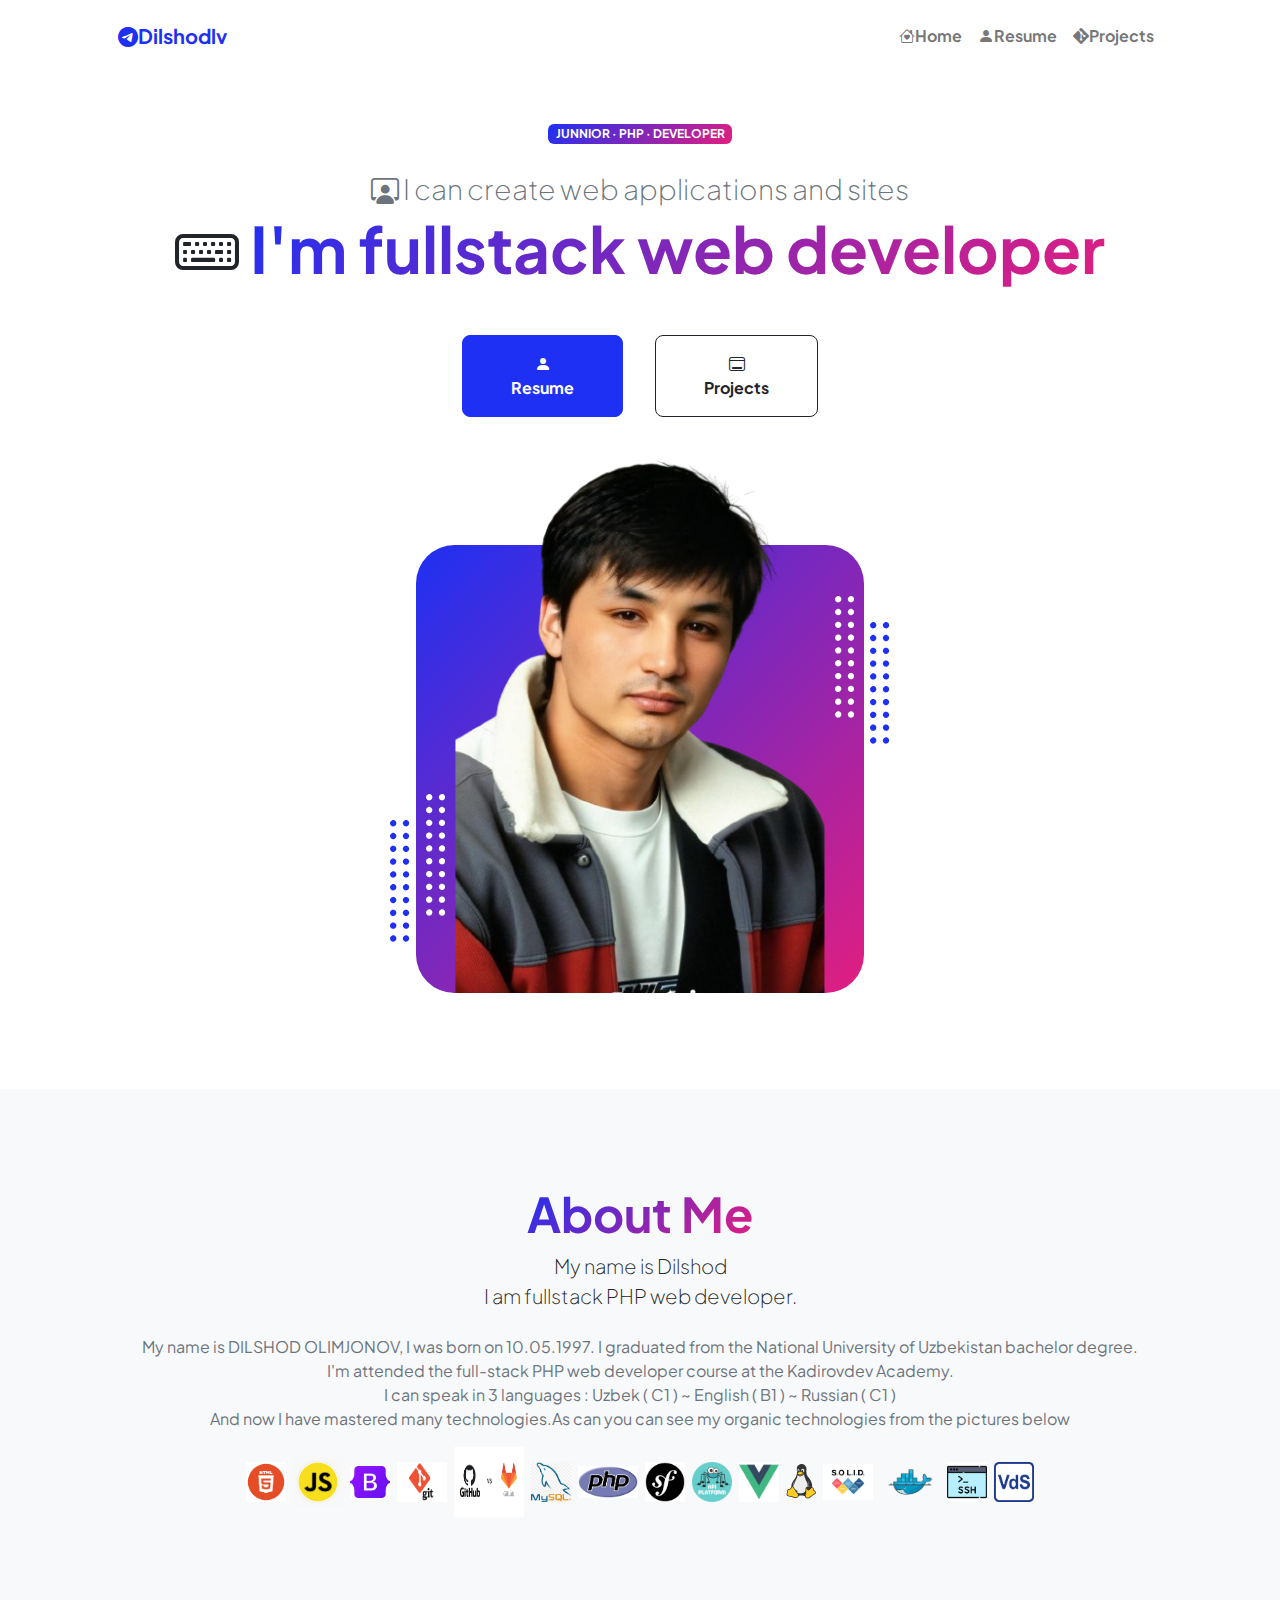
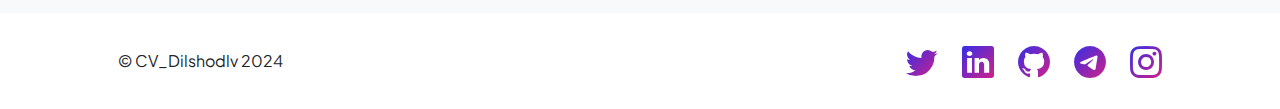
<file: index.html>
<!DOCTYPE html>
<html lang="en">
<head>
    <meta charset="utf-8"/>
    <meta name="viewport" content="width=device-width, initial-scale=1, shrink-to-fit=no"/>
    <meta name="description" content=""/>
    <meta name="author" content=""/>
    <title>CV_Dilshodlv.uz</title>
    <!-- Favicon-->
    <link rel="icon" type="image/png" href="assets/my_icon.png"/>
    <!-- Custom Google font-->
    <link rel="preconnect" href="https://fonts.googleapis.com"/>
    <link rel="preconnect" href="https://fonts.gstatic.com" crossorigin/>
    <link href="https://fonts.googleapis.com/css2?family=Plus+Jakarta+Sans:wght@100;200;300;400;500;600;700;800;900&amp;display=swap"
          rel="stylesheet"/>
    <!-- Bootstrap icons-->
    <link href="https://cdn.jsdelivr.net/npm/bootstrap-icons@1.8.1/font/bootstrap-icons.css" rel="stylesheet"/>
    <!-- Core theme CSS (includes Bootstrap)-->
    <link href="css/styles.css" rel="stylesheet"/>
</head>
<body class="d-flex flex-column h-100">
<main class="flex-shrink-0">
    <!-- Navigation-->
    <nav class="navbar navbar-expand-lg navbar-light bg-white py-3">
        <div class="container px-5">
            <a class="navbar-brand" href="https://t.me/+998995199715"><span class="fw-bolder text-primary bi-telegram">Dilshodlv</span></a>
            <button class="navbar-toggler" type="button" data-bs-toggle="collapse"
                    data-bs-target="#navbarSupportedContent" aria-controls="navbarSupportedContent"
                    aria-expanded="false" aria-label="Toggle navigation"><span class="navbar-toggler-icon"></span>
            </button>
            <div class="collapse navbar-collapse" id="navbarSupportedContent">
                <ul class="navbar-nav ms-auto mb-2 mb-lg-0 large fw-bolder">
                    <li class="nav-item"><a class="nav-link bi-house-heart" href="index.html">Home</a></li>
                    <li class="nav-item"><a class="nav-link bi-person-fill" href="resume.html">Resume</a></li>
                    <li class="nav-item"><a class="nav-link bi-git" href="projects.html">Projects</a></li>
                    <!--                            <li class="nav-item"><a class="nav-link" href="contact.html">Contact</a></li>-->
                </ul>
            </div>
        </div>
    </nav>
    <!-- Header-->
    <header class="py-5">
        <div class="container px-5 pb-5">
            <div class="row gx-5 align-items-center">
                <div class="col-xxl-5">
                    <!-- Header text content-->
                    <div class="text-center text-xxl-start ">
                        <div class="badge bg-gradient-primary-to-secondary text-white mb-4">
                            <div class="text-uppercase "> Junnior &middot; php &middot; developer</div>
                        </div>
                        <div class="fs-3 fw-light text-muted bi-person-workspace "> I can create web applications and
                            sites
                        </div>
                        <h1 class="display-3 fw-bolder mb-5 bi-keyboard"><span class="text-gradient d-inline ">  I'm fullstack web developer</span>
                        </h1>
                        <div class="d-grid gap-3 d-sm-flex justify-content-sm-center justify-content-xxl-start mb-3">
                            <a class="btn btn-primary btn-lg px-5 py-3 me-sm-3 fs-6 fw-bolder" href="resume.html">
                                <div class="bi-person-fill"></div>
                                Resume</a>
                            <a class="btn btn-outline-dark btn-lg px-5 py-3 fs-6 fw-bolder" href="projects.html">
                                <div class="bi-window-desktop"></div>
                                Projects</a>
                        </div>
                    </div>
                </div>
                <div class="col-xxl-7">
                    <!-- Header profile picture-->
                    <div class="d-flex justify-content-center mt-5 mt-xxl-0">
                        <div class="profile bg-gradient-primary-to-secondary">
                            <!-- TIP: For best results, use a photo with a transparent background like the demo example below-->
                            <!-- Watch a tutorial on how to do this on YouTube (link)-->
                            <img class="profile-img" src="assets/img_1.png" alt="..."/>
                            <div class="dots-1">
                                <!-- SVG Dots-->
                                <svg version="1.1" xmlns="http://www.w3.org/2000/svg"
                                     x="0px" y="0px"
                                     viewBox="0 0 191.6 1215.4" style="enable-background: new 0 0 191.6 1215.4"
                                     xml:space="preserve">
                                            <g transform="translate(0.000000,1280.000000) scale(0.100000,-0.100000)">
                                                <path d="M227.7,12788.6c-105-35-200-141-222-248c-43-206,163-412,369-369c155,32,275,190,260,339c-11,105-90,213-190,262        C383.7,12801.6,289.7,12808.6,227.7,12788.6z"></path>
                                                <path d="M1507.7,12788.6c-151-50-253-216-222-362c25-119,136-230,254-255c194-41,395,142,375,339c-11,105-90,213-190,262        C1663.7,12801.6,1569.7,12808.6,1507.7,12788.6z"></path>
                                                <path d="M227.7,11508.6c-105-35-200-141-222-248c-43-206,163-412,369-369c155,32,275,190,260,339c-11,105-90,213-190,262        C383.7,11521.6,289.7,11528.6,227.7,11508.6z"></path>
                                                <path d="M1507.7,11508.6c-151-50-253-216-222-362c25-119,136-230,254-255c194-41,395,142,375,339c-11,105-90,213-190,262        C1663.7,11521.6,1569.7,11528.6,1507.7,11508.6z"></path>
                                                <path d="M227.7,10228.6c-105-35-200-141-222-248c-43-206,163-412,369-369c155,32,275,190,260,339c-11,105-90,213-190,262        C383.7,10241.6,289.7,10248.6,227.7,10228.6z"></path>
                                                <path d="M1507.7,10228.6c-105-35-200-141-222-248c-43-206,163-412,369-369c155,32,275,190,260,339c-11,105-90,213-190,262        C1663.7,10241.6,1569.7,10248.6,1507.7,10228.6z"></path>
                                                <path d="M227.7,8948.6c-105-35-200-141-222-248c-43-206,163-412,369-369c155,32,275,190,260,339c-11,105-90,213-190,262        C383.7,8961.6,289.7,8968.6,227.7,8948.6z"></path>
                                                <path d="M1507.7,8948.6c-105-35-200-141-222-248c-43-206,163-412,369-369c155,32,275,190,260,339c-11,105-90,213-190,262        C1663.7,8961.6,1569.7,8968.6,1507.7,8948.6z"></path>
                                                <path d="M227.7,7668.6c-105-35-200-141-222-248c-43-206,163-412,369-369c155,32,275,190,260,339c-11,105-90,213-190,262        C383.7,7681.6,289.7,7688.6,227.7,7668.6z"></path>
                                                <path d="M1507.7,7668.6c-105-35-200-141-222-248c-43-206,163-412,369-369c155,32,275,190,260,339c-11,105-90,213-190,262        C1663.7,7681.6,1569.7,7688.6,1507.7,7668.6z"></path>
                                                <path d="M227.7,6388.6c-105-35-200-141-222-248c-43-206,163-412,369-369c155,32,275,190,260,339c-11,105-90,213-190,262        C383.7,6401.6,289.7,6408.6,227.7,6388.6z"></path>
                                                <path d="M1507.7,6388.6c-105-35-200-141-222-248c-43-206,163-412,369-369c155,32,275,190,260,339c-11,105-90,213-190,262        C1663.7,6401.6,1569.7,6408.6,1507.7,6388.6z"></path>
                                                <path d="M227.7,5108.6c-105-35-200-141-222-248c-43-206,163-412,369-369c155,32,275,190,260,339c-11,105-90,213-190,262        C383.7,5121.6,289.7,5128.6,227.7,5108.6z"></path>
                                                <path d="M1507.7,5108.6c-105-35-200-141-222-248c-43-206,163-412,369-369c155,32,275,190,260,339c-11,105-90,213-190,262        C1663.7,5121.6,1569.7,5128.6,1507.7,5108.6z"></path>
                                                <path d="M227.7,3828.6c-105-35-200-141-222-248c-43-206,163-412,369-369c155,32,275,190,260,339c-11,105-90,213-190,262        C383.7,3841.6,289.7,3848.6,227.7,3828.6z"></path>
                                                <path d="M1507.7,3828.6c-105-35-200-141-222-248c-43-206,163-412,369-369c155,32,275,190,260,339c-11,105-90,213-190,262        C1663.7,3841.6,1569.7,3848.6,1507.7,3828.6z"></path>
                                                <path d="M227.7,2548.6c-105-35-200-141-222-248c-43-206,163-412,369-369c155,32,275,190,260,339c-11,105-90,213-190,262        C383.7,2561.6,289.7,2568.6,227.7,2548.6z"></path>
                                                <path d="M1507.7,2548.6c-105-35-200-141-222-248c-43-206,163-412,369-369c155,32,275,190,260,339c-11,105-90,213-190,262        C1663.7,2561.6,1569.7,2568.6,1507.7,2548.6z"></path>
                                                <path d="M227.7,1268.6c-105-35-200-141-222-248c-43-206,163-412,369-369c155,32,275,190,260,339c-11,105-90,213-190,262        C383.7,1281.6,289.7,1288.6,227.7,1268.6z"></path>
                                                <path d="M1507.7,1268.6c-105-35-200-141-222-248c-43-206,163-412,369-369c155,32,275,190,260,339c-11,105-90,213-190,262        C1663.7,1281.6,1569.7,1288.6,1507.7,1268.6z"></path>
                                            </g>
                                        </svg>
                                <!-- END of SVG dots-->
                            </div>
                            <div class="dots-2">
                                <!-- SVG Dots-->
                                <svg version="1.1" xmlns="http://www.w3.org/2000/svg"
                                     x="0px" y="0px"
                                     viewBox="0 0 191.6 1215.4" style="enable-background: new 0 0 191.6 1215.4"
                                     xml:space="preserve">
                                            <g transform="translate(0.000000,1280.000000) scale(0.100000,-0.100000)">
                                                <path d="M227.7,12788.6c-105-35-200-141-222-248c-43-206,163-412,369-369c155,32,275,190,260,339c-11,105-90,213-190,262        C383.7,12801.6,289.7,12808.6,227.7,12788.6z"></path>
                                                <path d="M1507.7,12788.6c-151-50-253-216-222-362c25-119,136-230,254-255c194-41,395,142,375,339c-11,105-90,213-190,262        C1663.7,12801.6,1569.7,12808.6,1507.7,12788.6z"></path>
                                                <path d="M227.7,11508.6c-105-35-200-141-222-248c-43-206,163-412,369-369c155,32,275,190,260,339c-11,105-90,213-190,262        C383.7,11521.6,289.7,11528.6,227.7,11508.6z"></path>
                                                <path d="M1507.7,11508.6c-151-50-253-216-222-362c25-119,136-230,254-255c194-41,395,142,375,339c-11,105-90,213-190,262        C1663.7,11521.6,1569.7,11528.6,1507.7,11508.6z"></path>
                                                <path d="M227.7,10228.6c-105-35-200-141-222-248c-43-206,163-412,369-369c155,32,275,190,260,339c-11,105-90,213-190,262        C383.7,10241.6,289.7,10248.6,227.7,10228.6z"></path>
                                                <path d="M1507.7,10228.6c-105-35-200-141-222-248c-43-206,163-412,369-369c155,32,275,190,260,339c-11,105-90,213-190,262        C1663.7,10241.6,1569.7,10248.6,1507.7,10228.6z"></path>
                                                <path d="M227.7,8948.6c-105-35-200-141-222-248c-43-206,163-412,369-369c155,32,275,190,260,339c-11,105-90,213-190,262        C383.7,8961.6,289.7,8968.6,227.7,8948.6z"></path>
                                                <path d="M1507.7,8948.6c-105-35-200-141-222-248c-43-206,163-412,369-369c155,32,275,190,260,339c-11,105-90,213-190,262        C1663.7,8961.6,1569.7,8968.6,1507.7,8948.6z"></path>
                                                <path d="M227.7,7668.6c-105-35-200-141-222-248c-43-206,163-412,369-369c155,32,275,190,260,339c-11,105-90,213-190,262        C383.7,7681.6,289.7,7688.6,227.7,7668.6z"></path>
                                                <path d="M1507.7,7668.6c-105-35-200-141-222-248c-43-206,163-412,369-369c155,32,275,190,260,339c-11,105-90,213-190,262        C1663.7,7681.6,1569.7,7688.6,1507.7,7668.6z"></path>
                                                <path d="M227.7,6388.6c-105-35-200-141-222-248c-43-206,163-412,369-369c155,32,275,190,260,339c-11,105-90,213-190,262        C383.7,6401.6,289.7,6408.6,227.7,6388.6z"></path>
                                                <path d="M1507.7,6388.6c-105-35-200-141-222-248c-43-206,163-412,369-369c155,32,275,190,260,339c-11,105-90,213-190,262        C1663.7,6401.6,1569.7,6408.6,1507.7,6388.6z"></path>
                                                <path d="M227.7,5108.6c-105-35-200-141-222-248c-43-206,163-412,369-369c155,32,275,190,260,339c-11,105-90,213-190,262        C383.7,5121.6,289.7,5128.6,227.7,5108.6z"></path>
                                                <path d="M1507.7,5108.6c-105-35-200-141-222-248c-43-206,163-412,369-369c155,32,275,190,260,339c-11,105-90,213-190,262        C1663.7,5121.6,1569.7,5128.6,1507.7,5108.6z"></path>
                                                <path d="M227.7,3828.6c-105-35-200-141-222-248c-43-206,163-412,369-369c155,32,275,190,260,339c-11,105-90,213-190,262        C383.7,3841.6,289.7,3848.6,227.7,3828.6z"></path>
                                                <path d="M1507.7,3828.6c-105-35-200-141-222-248c-43-206,163-412,369-369c155,32,275,190,260,339c-11,105-90,213-190,262        C1663.7,3841.6,1569.7,3848.6,1507.7,3828.6z"></path>
                                                <path d="M227.7,2548.6c-105-35-200-141-222-248c-43-206,163-412,369-369c155,32,275,190,260,339c-11,105-90,213-190,262        C383.7,2561.6,289.7,2568.6,227.7,2548.6z"></path>
                                                <path d="M1507.7,2548.6c-105-35-200-141-222-248c-43-206,163-412,369-369c155,32,275,190,260,339c-11,105-90,213-190,262        C1663.7,2561.6,1569.7,2568.6,1507.7,2548.6z"></path>
                                                <path d="M227.7,1268.6c-105-35-200-141-222-248c-43-206,163-412,369-369c155,32,275,190,260,339c-11,105-90,213-190,262        C383.7,1281.6,289.7,1288.6,227.7,1268.6z"></path>
                                                <path d="M1507.7,1268.6c-105-35-200-141-222-248c-43-206,163-412,369-369c155,32,275,190,260,339c-11,105-90,213-190,262        C1663.7,1281.6,1569.7,1288.6,1507.7,1268.6z"></path>
                                            </g>
                                        </svg>
                                <!-- END of SVG dots-->
                            </div>
                            <div class="dots-3">
                                <!-- SVG Dots-->
                                <svg version="1.1" xmlns="http://www.w3.org/2000/svg"
                                     x="0px" y="0px"
                                     viewBox="0 0 191.6 1215.4" style="enable-background: new 0 0 191.6 1215.4"
                                     xml:space="preserve">
                                            <g transform="translate(0.000000,1280.000000) scale(0.100000,-0.100000)">
                                                <path d="M227.7,12788.6c-105-35-200-141-222-248c-43-206,163-412,369-369c155,32,275,190,260,339c-11,105-90,213-190,262        C383.7,12801.6,289.7,12808.6,227.7,12788.6z"></path>
                                                <path d="M1507.7,12788.6c-151-50-253-216-222-362c25-119,136-230,254-255c194-41,395,142,375,339c-11,105-90,213-190,262        C1663.7,12801.6,1569.7,12808.6,1507.7,12788.6z"></path>
                                                <path d="M227.7,11508.6c-105-35-200-141-222-248c-43-206,163-412,369-369c155,32,275,190,260,339c-11,105-90,213-190,262        C383.7,11521.6,289.7,11528.6,227.7,11508.6z"></path>
                                                <path d="M1507.7,11508.6c-151-50-253-216-222-362c25-119,136-230,254-255c194-41,395,142,375,339c-11,105-90,213-190,262        C1663.7,11521.6,1569.7,11528.6,1507.7,11508.6z"></path>
                                                <path d="M227.7,10228.6c-105-35-200-141-222-248c-43-206,163-412,369-369c155,32,275,190,260,339c-11,105-90,213-190,262        C383.7,10241.6,289.7,10248.6,227.7,10228.6z"></path>
                                                <path d="M1507.7,10228.6c-105-35-200-141-222-248c-43-206,163-412,369-369c155,32,275,190,260,339c-11,105-90,213-190,262        C1663.7,10241.6,1569.7,10248.6,1507.7,10228.6z"></path>
                                                <path d="M227.7,8948.6c-105-35-200-141-222-248c-43-206,163-412,369-369c155,32,275,190,260,339c-11,105-90,213-190,262        C383.7,8961.6,289.7,8968.6,227.7,8948.6z"></path>
                                                <path d="M1507.7,8948.6c-105-35-200-141-222-248c-43-206,163-412,369-369c155,32,275,190,260,339c-11,105-90,213-190,262        C1663.7,8961.6,1569.7,8968.6,1507.7,8948.6z"></path>
                                                <path d="M227.7,7668.6c-105-35-200-141-222-248c-43-206,163-412,369-369c155,32,275,190,260,339c-11,105-90,213-190,262        C383.7,7681.6,289.7,7688.6,227.7,7668.6z"></path>
                                                <path d="M1507.7,7668.6c-105-35-200-141-222-248c-43-206,163-412,369-369c155,32,275,190,260,339c-11,105-90,213-190,262        C1663.7,7681.6,1569.7,7688.6,1507.7,7668.6z"></path>
                                                <path d="M227.7,6388.6c-105-35-200-141-222-248c-43-206,163-412,369-369c155,32,275,190,260,339c-11,105-90,213-190,262        C383.7,6401.6,289.7,6408.6,227.7,6388.6z"></path>
                                                <path d="M1507.7,6388.6c-105-35-200-141-222-248c-43-206,163-412,369-369c155,32,275,190,260,339c-11,105-90,213-190,262        C1663.7,6401.6,1569.7,6408.6,1507.7,6388.6z"></path>
                                                <path d="M227.7,5108.6c-105-35-200-141-222-248c-43-206,163-412,369-369c155,32,275,190,260,339c-11,105-90,213-190,262        C383.7,5121.6,289.7,5128.6,227.7,5108.6z"></path>
                                                <path d="M1507.7,5108.6c-105-35-200-141-222-248c-43-206,163-412,369-369c155,32,275,190,260,339c-11,105-90,213-190,262        C1663.7,5121.6,1569.7,5128.6,1507.7,5108.6z"></path>
                                                <path d="M227.7,3828.6c-105-35-200-141-222-248c-43-206,163-412,369-369c155,32,275,190,260,339c-11,105-90,213-190,262        C383.7,3841.6,289.7,3848.6,227.7,3828.6z"></path>
                                                <path d="M1507.7,3828.6c-105-35-200-141-222-248c-43-206,163-412,369-369c155,32,275,190,260,339c-11,105-90,213-190,262        C1663.7,3841.6,1569.7,3848.6,1507.7,3828.6z"></path>
                                                <path d="M227.7,2548.6c-105-35-200-141-222-248c-43-206,163-412,369-369c155,32,275,190,260,339c-11,105-90,213-190,262        C383.7,2561.6,289.7,2568.6,227.7,2548.6z"></path>
                                                <path d="M1507.7,2548.6c-105-35-200-141-222-248c-43-206,163-412,369-369c155,32,275,190,260,339c-11,105-90,213-190,262        C1663.7,2561.6,1569.7,2568.6,1507.7,2548.6z"></path>
                                                <path d="M227.7,1268.6c-105-35-200-141-222-248c-43-206,163-412,369-369c155,32,275,190,260,339c-11,105-90,213-190,262        C383.7,1281.6,289.7,1288.6,227.7,1268.6z"></path>
                                                <path d="M1507.7,1268.6c-105-35-200-141-222-248c-43-206,163-412,369-369c155,32,275,190,260,339c-11,105-90,213-190,262        C1663.7,1281.6,1569.7,1288.6,1507.7,1268.6z"></path>
                                            </g>
                                        </svg>
                                <!-- END of SVG dots-->
                            </div>
                            <div class="dots-4">
                                <!-- SVG Dots-->
                                <svg version="1.1" xmlns="http://www.w3.org/2000/svg"
                                     x="0px" y="0px"
                                     viewBox="0 0 191.6 1215.4" style="enable-background: new 0 0 191.6 1215.4"
                                     xml:space="preserve">
                                            <g transform="translate(0.000000,1280.000000) scale(0.100000,-0.100000)">
                                                <path d="M227.7,12788.6c-105-35-200-141-222-248c-43-206,163-412,369-369c155,32,275,190,260,339c-11,105-90,213-190,262        C383.7,12801.6,289.7,12808.6,227.7,12788.6z"></path>
                                                <path d="M1507.7,12788.6c-151-50-253-216-222-362c25-119,136-230,254-255c194-41,395,142,375,339c-11,105-90,213-190,262        C1663.7,12801.6,1569.7,12808.6,1507.7,12788.6z"></path>
                                                <path d="M227.7,11508.6c-105-35-200-141-222-248c-43-206,163-412,369-369c155,32,275,190,260,339c-11,105-90,213-190,262        C383.7,11521.6,289.7,11528.6,227.7,11508.6z"></path>
                                                <path d="M1507.7,11508.6c-151-50-253-216-222-362c25-119,136-230,254-255c194-41,395,142,375,339c-11,105-90,213-190,262        C1663.7,11521.6,1569.7,11528.6,1507.7,11508.6z"></path>
                                                <path d="M227.7,10228.6c-105-35-200-141-222-248c-43-206,163-412,369-369c155,32,275,190,260,339c-11,105-90,213-190,262        C383.7,10241.6,289.7,10248.6,227.7,10228.6z"></path>
                                                <path d="M1507.7,10228.6c-105-35-200-141-222-248c-43-206,163-412,369-369c155,32,275,190,260,339c-11,105-90,213-190,262        C1663.7,10241.6,1569.7,10248.6,1507.7,10228.6z"></path>
                                                <path d="M227.7,8948.6c-105-35-200-141-222-248c-43-206,163-412,369-369c155,32,275,190,260,339c-11,105-90,213-190,262        C383.7,8961.6,289.7,8968.6,227.7,8948.6z"></path>
                                                <path d="M1507.7,8948.6c-105-35-200-141-222-248c-43-206,163-412,369-369c155,32,275,190,260,339c-11,105-90,213-190,262        C1663.7,8961.6,1569.7,8968.6,1507.7,8948.6z"></path>
                                                <path d="M227.7,7668.6c-105-35-200-141-222-248c-43-206,163-412,369-369c155,32,275,190,260,339c-11,105-90,213-190,262        C383.7,7681.6,289.7,7688.6,227.7,7668.6z"></path>
                                                <path d="M1507.7,7668.6c-105-35-200-141-222-248c-43-206,163-412,369-369c155,32,275,190,260,339c-11,105-90,213-190,262        C1663.7,7681.6,1569.7,7688.6,1507.7,7668.6z"></path>
                                                <path d="M227.7,6388.6c-105-35-200-141-222-248c-43-206,163-412,369-369c155,32,275,190,260,339c-11,105-90,213-190,262        C383.7,6401.6,289.7,6408.6,227.7,6388.6z"></path>
                                                <path d="M1507.7,6388.6c-105-35-200-141-222-248c-43-206,163-412,369-369c155,32,275,190,260,339c-11,105-90,213-190,262        C1663.7,6401.6,1569.7,6408.6,1507.7,6388.6z"></path>
                                                <path d="M227.7,5108.6c-105-35-200-141-222-248c-43-206,163-412,369-369c155,32,275,190,260,339c-11,105-90,213-190,262        C383.7,5121.6,289.7,5128.6,227.7,5108.6z"></path>
                                                <path d="M1507.7,5108.6c-105-35-200-141-222-248c-43-206,163-412,369-369c155,32,275,190,260,339c-11,105-90,213-190,262        C1663.7,5121.6,1569.7,5128.6,1507.7,5108.6z"></path>
                                                <path d="M227.7,3828.6c-105-35-200-141-222-248c-43-206,163-412,369-369c155,32,275,190,260,339c-11,105-90,213-190,262        C383.7,3841.6,289.7,3848.6,227.7,3828.6z"></path>
                                                <path d="M1507.7,3828.6c-105-35-200-141-222-248c-43-206,163-412,369-369c155,32,275,190,260,339c-11,105-90,213-190,262        C1663.7,3841.6,1569.7,3848.6,1507.7,3828.6z"></path>
                                                <path d="M227.7,2548.6c-105-35-200-141-222-248c-43-206,163-412,369-369c155,32,275,190,260,339c-11,105-90,213-190,262        C383.7,2561.6,289.7,2568.6,227.7,2548.6z"></path>
                                                <path d="M1507.7,2548.6c-105-35-200-141-222-248c-43-206,163-412,369-369c155,32,275,190,260,339c-11,105-90,213-190,262        C1663.7,2561.6,1569.7,2568.6,1507.7,2548.6z"></path>
                                                <path d="M227.7,1268.6c-105-35-200-141-222-248c-43-206,163-412,369-369c155,32,275,190,260,339c-11,105-90,213-190,262        C383.7,1281.6,289.7,1288.6,227.7,1268.6z"></path>
                                                <path d="M1507.7,1268.6c-105-35-200-141-222-248c-43-206,163-412,369-369c155,32,275,190,260,339c-11,105-90,213-190,262        C1663.7,1281.6,1569.7,1288.6,1507.7,1268.6z"></path>
                                            </g>
                                        </svg>
                                <!-- END of SVG dots-->
                            </div>
                        </div>
                    </div>
                </div>
            </div>
        </div>
    </header>
    <!-- About Section-->
    <section class="bg-light py-5">
        <div class="container px-5">
            <div class="row gx-5 justify-content-center">
                <div class="col-xxl-8">
                    <div class="text-center my-5">
                        <h2 class="display-5 fw-bolder"><span class="text-gradient d-inline">About Me</span></h2>
                        <p class="lead fw-light mb-4">My name is Dilshod <br> I am fullstack PHP web developer.</p>
                        <p class="text-muted">
                            My name is DILSHOD OLIMJONOV, I was born on 10.05.1997.
                            I graduated from the National University of Uzbekistan bachelor degree.<br>
                            I'm attended the full-stack PHP web developer course at the Kadirovdev Academy.<br>
                        I can speak in 3 languages :    Uzbek  ( C1 ) ~ English  ( B1 ) ~ Russian ( C1 )<br>
                        And now I have mastered many technologies.As can
                        you can see my organic technologies from the pictures below
                        </p>
                        <div class="col-xxl-7 mb-5 fs-1">
                            <img class="skill-icons " width="40" src="assets/HTML.png"/>
                            <img class="skill-icons " width="50" src="assets/JS.jpeg"/>
                            <img class="skill-icons " width="40" src="assets/Bootstrap.jpeg"/>
                            <img class="skill-icons" width="50" height="40" src="assets/Git.png"/>
                            <img class="skill-icons " width="70" height="70" src="assets/Gitlab.png"/>
                            <img class="skill-icons " width="40" src="assets/MySQL.png"/>
                            <img class="skill-icons " width="60" src="assets/PHP.png"/>
                            <img class="skill-icons " width="40" src="assets/Symfony.png "/>
                            <img class="skill-icons" width="40" src="assets/Api-Platform.png"/>
                            <img class="skill-icons " width="40" src="assets/VueJs.png"/>
                            <img class="skill-icons " width="30" src="assets/Linux%2520OS.png"/>
                            <img class="skill-icons " width="50" src="assets/SOLID.png"/>
                            <img class="skill-icons " width="60" src="assets/Docker.png"/>
                            <img class="skill-icons " width="40" src="assets/SSH.png"/>
                            <img class="skill-icons " width="40" src="assets/VDS.png"/>

                        </div>
                    </div>
                </div>
            </div>
        </div>
    </section>
</main>
<!-- Footer-->
<footer class="bg-white py-4 mt-auto">
    <div class="container px-5">
        <div class="row align-items-center justify-content-between flex-column flex-sm-row">
            <div class="col-auto">
                <div class="align-middle">&copy; CV_Dilshodlv 2024</div>
            </div>
            <div class="col-auto align-middle">
                <div class="d-flex justify-content-center fs-2 gap-4  ">
                    <a class="text-gradient" href="https://x.com/dilshodlv97"><i class=" bi bi-twitter "></i></a>
                    <a class="text-gradient" href="https://www.linkedin.com/in/dilshod-olimov-754a5b301"><i
                            class="bi bi-linkedin"></i></a>
                    <a class="text-gradient" href="https://gitlab.com/dilshodlv"><i class="bi-github"></i></a>
                    <a class="text-gradient" href="https://t.me/+998995199715"><i class="bi-telegram"></i></a>
                    <a class="text-gradient" href="https://www.instagram.com/dilshodlv/"><i
                            class="bi-instagram"></i></a>
                </div>
            </div>
        </div>
    </div>
</footer>
<!-- Bootstrap core JS-->
<script src="https://cdn.jsdelivr.net/npm/bootstrap@5.2.3/dist/js/bootstrap.bundle.min.js"></script>
<!-- Core theme JS-->
<script src="js/scripts.js"></script>
</body>
</html>
</file>
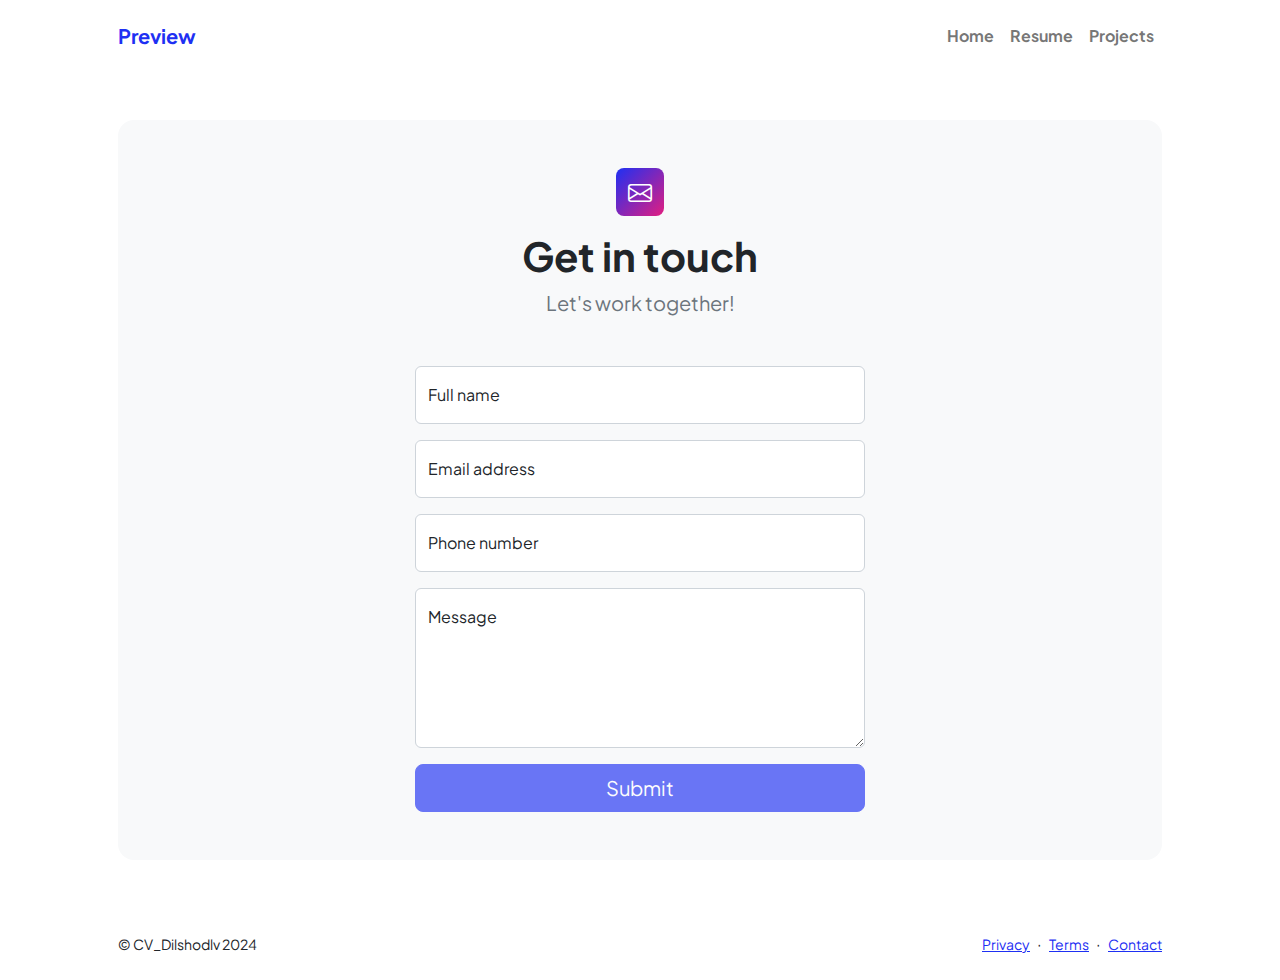
<file: contact.html>
<!DOCTYPE html>
<html lang="en">
    <head>
        <meta charset="utf-8" />
        <meta name="viewport" content="width=device-width, initial-scale=1, shrink-to-fit=no" />
        <meta name="description" content />
        <meta name="author" content />
        <title>Modern Business - Start Bootstrap Template</title>
        <!-- Favicon-->
        <link rel="icon" type="image/x-icon" href="assets/favicon.ico" />
        <!-- Custom Google font-->
        <link rel="preconnect" href="https://fonts.googleapis.com" />
        <link rel="preconnect" href="https://fonts.gstatic.com" crossorigin />
        <link href="https://fonts.googleapis.com/css2?family=Plus+Jakarta+Sans:wght@100;200;300;400;500;600;700;800;900&amp;display=swap" rel="stylesheet" />
        <!-- Bootstrap icons-->
        <link href="https://cdn.jsdelivr.net/npm/bootstrap-icons@1.8.1/font/bootstrap-icons.css" rel="stylesheet" />
        <!-- Core theme CSS (includes Bootstrap)-->
        <link href="css/styles.css" rel="stylesheet" />
    </head>
    <body class="d-flex flex-column">
        <main class="flex-shrink-0">
            <!-- Navigation-->
            <nav class="navbar navbar-expand-lg navbar-light bg-white py-3">
                <div class="container px-5">
                    <a class="navbar-brand" href="index.html"><span class="fw-bolder text-primary">Preview</span></a>
                    <button class="navbar-toggler" type="button" data-bs-toggle="collapse" data-bs-target="#navbarSupportedContent" aria-controls="navbarSupportedContent" aria-expanded="false" aria-label="Toggle navigation"><span class="navbar-toggler-icon"></span></button>
                    <div class="collapse navbar-collapse" id="navbarSupportedContent">
                        <ul class="navbar-nav ms-auto mb-2 mb-lg-0 large fw-bolder">
                            <li class="nav-item"><a class="nav-link" href="index.html">Home</a></li>
                            <li class="nav-item"><a class="nav-link" href="resume.html">Resume</a></li>
                            <li class="nav-item"><a class="nav-link" href="projects.html">Projects</a></li>
<!--                            <li class="nav-item"><a class="nav-link" href="contact.html">Contact</a></li>-->
                        </ul>
                    </div>
                </div>
            </nav>
            <!-- Page content-->
            <section class="py-5">
                <div class="container px-5">
                    <!-- Contact form-->
                    <div class="bg-light rounded-4 py-5 px-4 px-md-5">
                        <div class="text-center mb-5">
                            <div class="feature bg-primary bg-gradient-primary-to-secondary text-white rounded-3 mb-3"><i class="bi bi-envelope"></i></div>
                            <h1 class="fw-bolder">Get in touch</h1>
                            <p class="lead fw-normal text-muted mb-0">Let's work together!</p>
                        </div>
                        <div class="row gx-5 justify-content-center">
                            <div class="col-lg-8 col-xl-6">
                                <!-- * * * * * * * * * * * * * * *-->
                                <!-- * * SB Forms Contact Form * *-->
                                <!-- * * * * * * * * * * * * * * *-->
                                <!-- This form is pre-integrated with SB Forms.-->
                                <!-- To make this form functional, sign up at-->
                                <!-- https://startbootstrap.com/solution/contact-forms-->
                                <!-- to get an API token!-->
                                <form id="contactForm" data-sb-form-api-token="API_TOKEN">
                                    <!-- Name input-->
                                    <div class="form-floating mb-3">
                                        <input class="form-control" id="name" type="text" placeholder="Enter your name..." data-sb-validations="required" />
                                        <label for="name">Full name</label>
                                        <div class="invalid-feedback" data-sb-feedback="name:required">A name is required.</div>
                                    </div>
                                    <!-- Email address input-->
                                    <div class="form-floating mb-3">
                                        <input class="form-control" id="email" type="email" placeholder="name@example.com" data-sb-validations="required,email" />
                                        <label for="email">Email address</label>
                                        <div class="invalid-feedback" data-sb-feedback="email:required">An email is required.</div>
                                        <div class="invalid-feedback" data-sb-feedback="email:email">Email is not valid.</div>
                                    </div>
                                    <!-- Phone number input-->
                                    <div class="form-floating mb-3">
                                        <input class="form-control" id="phone" type="tel" placeholder="(123) 456-7890" data-sb-validations="required" />
                                        <label for="phone">Phone number</label>
                                        <div class="invalid-feedback" data-sb-feedback="phone:required">A phone number is required.</div>
                                    </div>
                                    <!-- Message input-->
                                    <div class="form-floating mb-3">
                                        <textarea class="form-control" id="message" type="text" placeholder="Enter your message here..." style="height: 10rem" data-sb-validations="required"></textarea>
                                        <label for="message">Message</label>
                                        <div class="invalid-feedback" data-sb-feedback="message:required">A message is required.</div>
                                    </div>
                                    <!-- Submit success message-->
                                    <!---->
                                    <!-- This is what your users will see when the form-->
                                    <!-- has successfully submitted-->
                                    <div class="d-none" id="submitSuccessMessage">
                                        <div class="text-center mb-3">
                                            <div class="fw-bolder">Form submission successful!</div>
                                            To activate this form, sign up at
                                            <br />
                                            <a href="https://startbootstrap.com/solution/contact-forms">https://startbootstrap.com/solution/contact-forms</a>
                                        </div>
                                    </div>
                                    <!-- Submit error message-->
                                    <!---->
                                    <!-- This is what your users will see when there is-->
                                    <!-- an error submitting the form-->
                                    <div class="d-none" id="submitErrorMessage"><div class="text-center text-danger mb-3">Error sending message!</div></div>
                                    <!-- Submit Button-->
                                    <div class="d-grid"><button class="btn btn-primary btn-lg disabled" id="submitButton" type="submit">Submit</button></div>
                                </form>
                            </div>
                        </div>
                    </div>
                </div>
            </section>
        </main>
        <!-- Footer-->
        <footer class="bg-white py-4 mt-auto">
            <div class="container px-5">
                <div class="row align-items-center justify-content-between flex-column flex-sm-row">
                    <div class="col-auto"><div class="small m-0">&copy; CV_Dilshodlv 2024</div></div>
                    <div class="col-auto">
                        <a class="small" href="#!">Privacy</a>
                        <span class="mx-1">&middot;</span>
                        <a class="small" href="#!">Terms</a>
                        <span class="mx-1">&middot;</span>
                        <a class="small" href="#!">Contact</a>
                    </div>
                </div>
            </div>
        </footer>
        <!-- Bootstrap core JS-->
        <script src="https://cdn.jsdelivr.net/npm/bootstrap@5.2.3/dist/js/bootstrap.bundle.min.js"></script>
        <!-- Core theme JS-->
        <script src="js/scripts.js"></script>
        <!-- * * * * * * * * * * * * * * * * * * * * * * * * * * * * * * * * * * * * * * * *-->
        <!-- * *                               SB Forms JS                               * *-->
        <!-- * * Activate your form at https://startbootstrap.com/solution/contact-forms * *-->
        <!-- * * * * * * * * * * * * * * * * * * * * * * * * * * * * * * * * * * * * * * * *-->
        <script src="https://cdn.startbootstrap.com/sb-forms-latest.js"></script>
    </body>
</html>
</file>
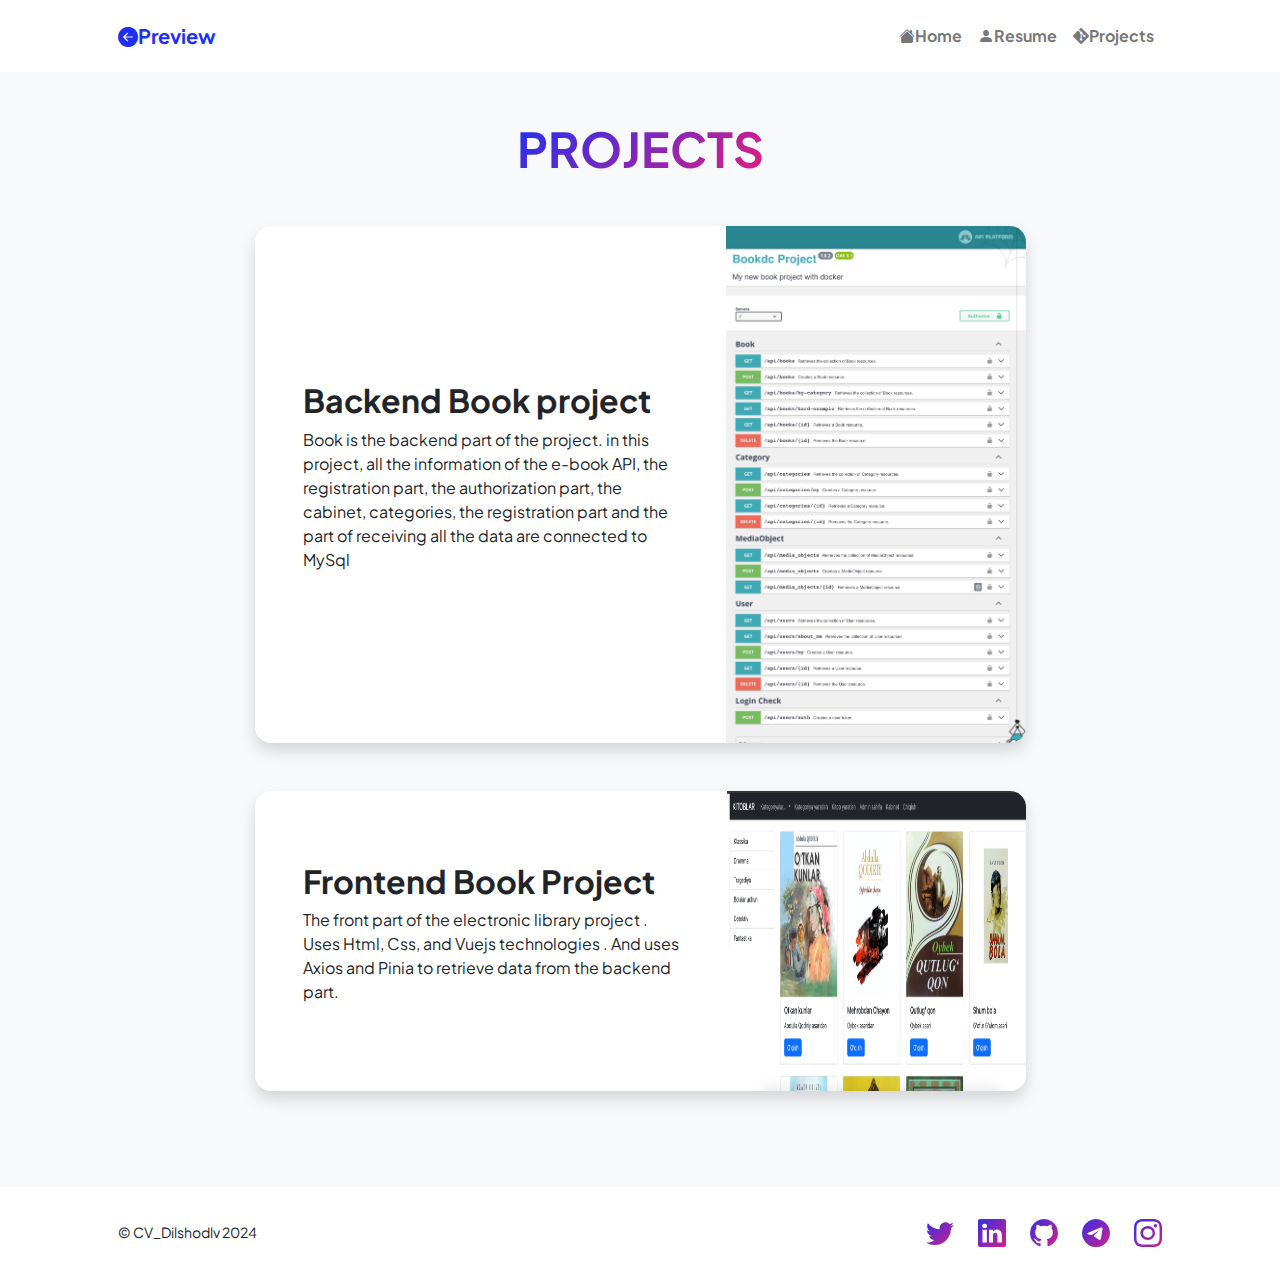
<file: projects.html>
<!DOCTYPE html>
<html lang="en">
<head>
    <meta charset="utf-8"/>
    <meta name="viewport" content="width=device-width, initial-scale=1, shrink-to-fit=no"/>
    <meta name="description" content=""/>
    <meta name="author" content=""/>
    <title>Modern Business - Start Bootstrap Template</title>
    <!-- Favicon-->
    <link rel="icon" type="image/x-icon" href="assets/graduation-cap.png"/>
    <!-- Custom Google font-->
    <link rel="preconnect" href="https://fonts.googleapis.com"/>
    <link rel="preconnect" href="https://fonts.gstatic.com" crossorigin/>
    <link href="https://fonts.googleapis.com/css2?family=Plus+Jakarta+Sans:wght@100;200;300;400;500;600;700;800;900&amp;display=swap"
          rel="stylesheet"/>
    <!-- Bootstrap icons-->
    <link href="https://cdn.jsdelivr.net/npm/bootstrap-icons@1.8.1/font/bootstrap-icons.css" rel="stylesheet"/>
    <!-- Core theme CSS (includes Bootstrap)-->
    <link href="css/styles.css" rel="stylesheet"/>
</head>
<body class="d-flex flex-column h-100 bg-light">
<main class="flex-shrink-0">
    <!-- Navigation-->
    <nav class="navbar navbar-expand-lg navbar-light bg-white py-3">
        <div class="container px-5">
            <a class="navbar-brand" href="index.html"><span class="fw-bolder text-primary bi-arrow-left-circle-fill">Preview</span></a>
            <button class="navbar-toggler" type="button" data-bs-toggle="collapse"
                    data-bs-target="#navbarSupportedContent" aria-controls="navbarSupportedContent"
                    aria-expanded="false" aria-label="Toggle navigation"><span class="navbar-toggler-icon"></span>
            </button>
            <div class="collapse navbar-collapse" id="navbarSupportedContent">
                <ul class="navbar-nav ms-auto mb-2 mb-lg-0 large fw-bolder">
                    <li class="nav-item"><a class="nav-link bi-house-fill" href="index.html">Home</a></li>
                    <li class="nav-item"><a class="nav-link bi-person-fill" href="resume.html">Resume</a></li>
                    <li class="nav-item"><a class="nav-link bi-git" href="projects.html">Projects</a></li>
                    <!--                            <li class="nav-item"><a class="nav-link" href="contact.html">Contact</a></li>-->
                </ul>
            </div>
        </div>
    </nav>
    <!-- Projects Section-->
    <section class="py-5">
        <div class="container px-5 mb-5">
            <div class="text-center mb-5">
                <h1 class="display-5 fw-bolder mb-0"><span class="text-gradient d-inline">PROJECTS</span></h1>
            </div>
            <div class="row gx-5 justify-content-center">
                <div class="col-lg-11 col-xl-9 col-xxl-8">
                    <!-- Project Card 1-->
                    <div class="card overflow-hidden shadow rounded-4 border-0 mb-5">
                        <div class="card-body p-0">
                            <div class="d-flex align-items-center">
                                <div class="p-5">
                                    <h2 class="fw-bolder">Backend Book project</h2>
                                    <p>
                                        Book is the backend part of the project. in this project,
                                        all the information of the e-book API, the registration part,
                                        the authorization part, the cabinet,
                                        categories, the registration part and the part of receiving
                                        all the data are connected to MySql</p>
                                </div>
                                <a href="https://api.dilshodlv.uz/api" target="_blank">
                                    <img src="assets/Book_Api_screen.jpg" alt="Test Image"
                                         style="width:300px;height:auto;">
                                </a>
                            </div>
                        </div>
                    </div>
                    <!-- Project Card 2-->
                    <div class="card overflow-hidden shadow rounded-4 border-0">
                        <div class="card-body p-0">
                            <div class="d-flex align-items-center">
                                <div class="p-5">
                                    <h2 class="fw-bolder">Frontend Book Project</h2>
                                    <p>The front part of the electronic library project .
                                        Uses Html, Css, and Vuejs technologies .
                                        And uses Axios and Pinia to retrieve data from the backend part.</p>
                                </div>
                                <a href="https://dilshodlv.uz" >
                                    <img class="img-fluid" src="assets/Book_front_screen%202024-09-06.png" style="width:900px;height:300px" alt="..."/>
                                </a>

                            </div>
                        </div>
                    </div>
                </div>
            </div>
        </div>
    </section>
    <!-- Call to action section-->
    <!--            <section class="py-5 bg-gradient-primary-to-secondary text-white">-->
    <!--                <div class="container px-5 my-5">-->
    <!--                    <div class="text-center">-->
    <!--                        <h2 class="display-4 fw-bolder mb-4">Let's build something together</h2>-->
    <!--                        <a class="btn btn-outline-light btn-lg px-5 py-3 fs-6 fw-bolder" href="contact.html">Contact me</a>-->
    <!--                    </div>-->
    <!--                </div>-->
    <!--            </section>-->
</main>
<!-- Footer-->
<footer class="bg-white py-4 mt-auto">
    <div class="container px-5">
        <div class="row align-items-center justify-content-between flex-column flex-sm-row">
            <div class="col-auto">
                <div class="small m-0"> &copy; CV_Dilshodlv 2024</div>
            </div>
            <div class="col-auto">
                <div class="d-flex justify-content-center fs-3 gap-4  ">
                    <a class="text-gradient" href="https://x.com/dilshodlv97"><i class=" bi bi-twitter "></i></a>
                    <a class="text-gradient" href="https://www.linkedin.com/in/dilshod-olimov-754a5b301"><i
                            class="bi bi-linkedin"></i></a>
                    <a class="text-gradient" href="https://gitlab.com/dilshodlv"><i class="bi-github"></i></a>
                    <a class="text-gradient" href="https://t.me/+998995199715"><i class="bi-telegram"></i></a>
                    <a class="text-gradient" href="https://www.instagram.com/dilshodlv/"><i
                            class="bi-instagram"></i></a>
                </div>
            </div>
        </div>
    </div>
</footer>
<!-- Bootstrap core JS-->
<script src="https://cdn.jsdelivr.net/npm/bootstrap@5.2.3/dist/js/bootstrap.bundle.min.js"></script>
<!-- Core theme JS-->
<script src="js/scripts.js"></script>
</body>
</html>
</file>
